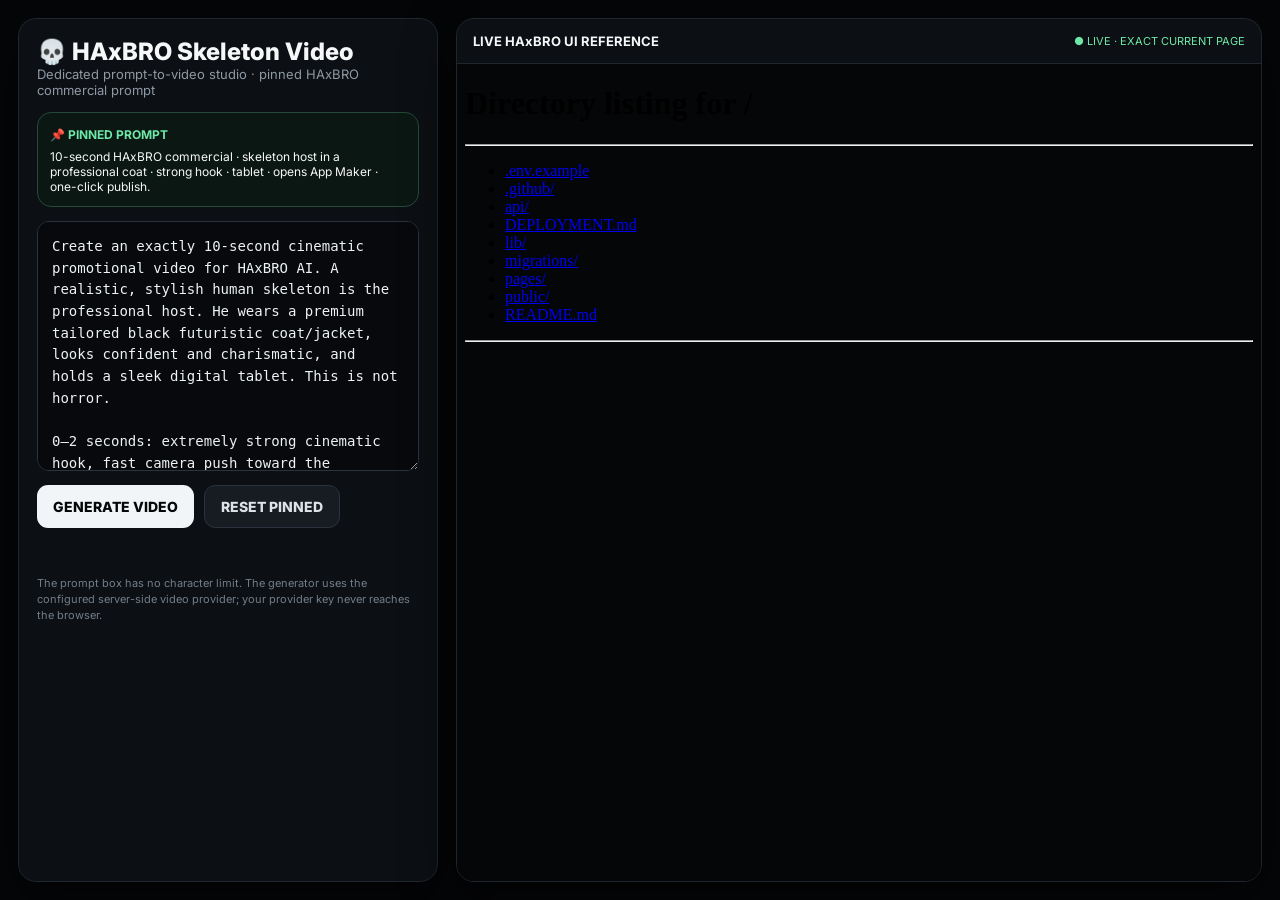
<file: public/skeleton-video/index.html>
<!doctype html><html lang="en"><head><meta charset="utf-8"><meta name="viewport" content="width=device-width,initial-scale=1"><title>HAxBRO Skeleton Video Generator</title><link rel="stylesheet" href="../style.css"><style>body{margin:0;background:#050608;color:#f5f7f8;font-family:Inter,system-ui,sans-serif}.sv-wrap{min-height:100vh;display:grid;grid-template-columns:420px 1fr;gap:18px;padding:18px;box-sizing:border-box}.sv-card{background:#0c0f13;border:1px solid #20262d;border-radius:18px;box-shadow:0 18px 50px #0008}.sv-left{padding:18px;display:flex;flex-direction:column;gap:14px}.sv-title{font-size:24px;font-weight:800}.sv-sub{color:#8e99a5;font-size:13px}.sv-pin{border:1px solid #254a3a;background:#0b1712;border-radius:14px;padding:12px}.sv-pin b{color:#6ee7a8;font-size:12px}.sv-prompt{width:100%;min-height:250px;resize:vertical;box-sizing:border-box;background:#07090c;color:#eef2f5;border:1px solid #2b333c;border-radius:12px;padding:14px;outline:none;font:14px/1.55 ui-monospace,SFMono-Regular,Menlo,monospace}.sv-row{display:flex;gap:10px;flex-wrap:wrap}.sv-btn{border:0;border-radius:11px;padding:12px 16px;font-weight:800;cursor:pointer;background:#f2f5f7;color:#050608}.sv-btn.secondary{background:#171c22;color:#dbe2e8;border:1px solid #2a333d}.sv-status{font-size:13px;color:#9da8b3;min-height:20px}.sv-right{overflow:hidden;display:flex;flex-direction:column}.sv-head{padding:14px 16px;border-bottom:1px solid #20262d;display:flex;justify-content:space-between;align-items:center}.sv-head b{font-size:13px}.sv-live{color:#6ee7a8;font-size:11px}.sv-frame{flex:1;min-height:600px;background:#000}.sv-frame iframe{width:100%;height:100%;min-height:600px;border:0;background:#050608}.sv-video{display:none;width:100%;height:auto;background:#000}.sv-download{display:none;margin:12px}.sv-note{font-size:11px;color:#737e89;line-height:1.45}@media(max-width:900px){.sv-wrap{grid-template-columns:1fr}.sv-frame,.sv-frame iframe{min-height:500px}}</style></head><body><main class="sv-wrap"><section class="sv-card sv-left"><div><div class="sv-title">💀 HAxBRO Skeleton Video</div><div class="sv-sub">Dedicated prompt-to-video studio · pinned HAxBRO commercial prompt</div></div><div class="sv-pin"><b>📌 PINNED PROMPT</b><div style="font-size:12px;margin-top:7px">10-second HAxBRO commercial · skeleton host in a professional coat · strong hook · tablet · opens App Maker · one-click publish.</div></div><textarea id="prompt" class="sv-prompt"></textarea><div class="sv-row"><button id="generate" class="sv-btn">GENERATE VIDEO</button><button id="reset" class="sv-btn secondary">RESET PINNED</button></div><div id="status" class="sv-status"></div><video id="video" class="sv-video" controls playsinline></video><a id="download" class="sv-btn secondary sv-download" download="haxbro-skeleton.mp4">DOWNLOAD VIDEO</a><div class="sv-note">The prompt box has no character limit. The generator uses the configured server-side video provider; your provider key never reaches the browser.</div></section><section class="sv-card sv-right"><div class="sv-head"><b>LIVE HAxBRO UI REFERENCE</b><span class="sv-live">● LIVE · EXACT CURRENT PAGE</span></div><div class="sv-frame"><iframe src="/" title="Live HAxBRO reference"></iframe></div></section></main><script>const PINNED=`Create an exactly 10-second cinematic promotional video for HAxBRO AI. A realistic, stylish human skeleton is the professional host. He wears a premium tailored black futuristic coat/jacket, looks confident and charismatic, and holds a sleek digital tablet. This is not horror.\n\n0–2 seconds: extremely strong cinematic hook, fast camera push toward the skeleton, dramatic futuristic lighting and digital particles. He raises the tablet toward camera.\n\n2–8 seconds: the skeleton looks directly at camera and says naturally: “See, this is HAxBRO AI. You can literally create an app by just defining it. You can just publish it with one click.” On the tablet, show the real HAxBRO AI interface and branding, matching the live HAxBRO page exactly. The skeleton visibly taps the App Maker section to open it, enters a long app description, shows the generated app preview, and reaches the Publish button.\n\n8–10 seconds: he taps Publish. Show a polished success animation and “Published ✓”, then HAxBRO AI branding.\n\nUse photorealistic 3D rendering, premium commercial cinematography, smooth realistic hand movement, accurate tablet interaction, clean professional male voice, subtle futuristic music and sound effects. Preserve HAxBRO’s exact dark UI, colors, layout, buttons, panels, typography feel and branding. Do not invent a replacement UI. No horror, blood, weapons, extra characters, unrelated logos, random text, distorted interfaces, or unnecessary scenes.`;const p=document.getElementById('prompt'),status=document.getElementById('status'),video=document.getElementById('video'),download=document.getElementById('download');p.value=PINNED;document.getElementById('reset').onclick=()=>p.value=PINNED;document.getElementById('generate').onclick=async()=>{const prompt=p.value.trim();if(!prompt)return;status.textContent='Generating… the video model may take a little while.';video.style.display='none';download.style.display='none';try{const r=await fetch('/api/skeleton-video',{method:'POST',headers:{'Content-Type':'application/json'},body:JSON.stringify({prompt})});const d=await r.json();if(!r.ok)throw new Error(d.error||'Generation failed');video.src=d.videoUrl;video.style.display='block';download.href=d.videoUrl;download.style.display='inline-block';status.textContent='Video ready.'}catch(e){status.textContent=e.message||'Generation failed.'}};</script></body></html>
</file>
<file: public/style.css>
@import url('https://fonts.googleapis.com/css2?family=Inter:wght@400;500;600;700&family=Manrope:wght@600;700;800&display=swap');
.landing-trial{max-width:900px;margin:54px auto 20px;padding:28px;border:1px solid rgba(0,217,255,.22);border-radius:18px;background:rgba(0,0,0,.28);backdrop-filter:blur(12px);box-shadow:0 0 40px rgba(0,217,255,.06)}.landing-trial-head{display:flex;justify-content:space-between;gap:20px;align-items:flex-start}.landing-trial h2{margin:7px 0;font-size:clamp(28px,4vw,42px)}.landing-trial p{margin:0;opacity:.78}.trial-counter{white-space:nowrap;border:1px solid rgba(0,217,255,.35);border-radius:999px;padding:9px 13px;font:700 11px/1 monospace;letter-spacing:1px}.trial-messages{margin:22px 0;max-height:330px;overflow:auto;display:grid;gap:10px}.trial-message{display:flex;gap:12px;padding:12px 14px;border-radius:12px;background:rgba(255,255,255,.045);text-align:left}.trial-message b{font:700 10px/1.4 monospace;letter-spacing:.7px;min-width:72px}.trial-message span{white-space:pre-wrap;line-height:1.55}.trial-user{background:rgba(0,217,255,.07)}.trial-composer{display:flex;gap:10px}.trial-composer textarea{flex:1;resize:vertical;min-height:52px;padding:14px;border-radius:12px;border:1px solid rgba(255,255,255,.14);background:rgba(0,0,0,.35);color:inherit;outline:none}.trial-composer button,.trial-locked button{border:0;border-radius:12px;padding:0 18px;background:#00d9ff;color:#001018;font-weight:800;cursor:pointer}.trial-composer button:disabled{opacity:.45;cursor:not-allowed}.trial-locked{display:grid;gap:10px;margin-top:16px;padding:20px;border:1px solid rgba(255,80,80,.3);border-radius:14px;text-align:left}.trial-locked button{justify-self:start;min-height:42px}.trial-error{border-color:rgba(255,100,100,.3)}
@media(max-width:650px){.landing-trial{margin:35px 16px 15px;padding:20px}.landing-trial-head{display:block}.trial-counter{display:inline-block;margin-top:14px}.trial-composer{display:grid}.trial-composer button{min-height:48px}}
.hax-code-block{margin:14px 0;border:1px solid #c9e4f5;border-radius:14px;overflow:hidden;background:#eef8ff;box-shadow:0 8px 24px #1e78b414}.hax-code-head{display:flex;align-items:center;gap:8px;padding:8px 10px;background:#e4f3ff;border-bottom:1px solid #c9e4f5;font:700 11px system-ui;color:#245a78;letter-spacing:.08em}.hax-code-head span{margin-right:auto}.code-action{border:1px solid #b8d9ed;background:#fff;color:#245a78;border-radius:8px;padding:6px 10px;font:700 10px system-ui;cursor:pointer}.hax-code-block pre{margin:0;padding:15px;overflow:auto;white-space:pre;font:13px/1.6 ui-monospace,SFMono-Regular,Menlo,Consolas,monospace;color:#17384d;background:#f5fbff}.code-preview-panel{position:fixed;z-index:10000;inset:0;pointer-events:none;background:rgba(4,10,18,.18)}.code-preview-card{position:absolute;right:24px;top:7%;width:min(58vw,860px);height:82vh;min-width:420px;background:#fff;border:1px solid #bcd6e8;border-radius:18px;box-shadow:0 24px 70px #00000047;overflow:hidden;pointer-events:auto;display:flex;flex-direction:column}.code-preview-head{height:50px;flex:0 0 50px;display:flex;align-items:center;padding:0 52px 0 18px;gap:12px;border-bottom:1px solid #dbe8ef;background:#f7fbff;font:700 12px system-ui;color:#21465d}.code-preview-head span{font-size:10px;opacity:.65}.code-preview-close{position:absolute;right:10px;top:9px;z-index:2;border:1px solid #c7dce9;background:#edf7fc;border-radius:50%;width:32px;height:32px;font-size:22px;line-height:28px;cursor:pointer;color:#21465d}.code-preview-card iframe{display:block;flex:1;width:100%;height:auto;min-height:0;border:0;background:#f7fbff;opacity:1;visibility:visible}@media(max-width:900px){.code-preview-card{right:12px;width:calc(100vw - 24px);min-width:0;height:84vh}}@media(max-width:700px){.code-preview-panel{background:#000}.code-preview-card{inset:0;width:100%;height:100%;min-width:0;border-radius:0;right:auto;top:auto}.code-preview-close{right:12px;top:9px}.code-preview-head{height:52px;flex-basis:52px}.code-preview-card iframe{height:auto}}
.haxbro-landing{position:fixed;inset:0;z-index:10000;overflow:auto;background:#05070b;color:#f5f7ff;font-family:Inter,system-ui,sans-serif}.haxbro-landing[hidden]{display:none}.haxbro-landing.leaving{opacity:0;transform:scale(1.015);pointer-events:none;transition:opacity .22s ease,transform .22s ease}.landing-grid{position:absolute;inset:0;opacity:.42;background-image:linear-gradient(#ffffff08 1px,transparent 1px),linear-gradient(90deg,#ffffff08 1px,transparent 1px);background-size:54px 54px;mask-image:linear-gradient(to bottom,#000,transparent 92%)}.haxbro-landing:before{content:'';position:absolute;width:760px;height:760px;left:50%;top:-390px;transform:translateX(-50%);border-radius:50%;background:radial-gradient(circle,#00e67620 0,transparent 66%);filter:blur(8px)}.landing-nav{position:relative;z-index:2;height:76px;display:flex;align-items:center;justify-content:space-between;padding:0 clamp(20px,5vw,72px);border-bottom:1px solid #ffffff10;background:#05070bcc;backdrop-filter:blur(18px)}.landing-brand{display:flex;align-items:center;gap:11px}.landing-mark{display:grid;place-items:center;width:38px;height:38px;border-radius:11px;background:linear-gradient(135deg,#0b6cff,#00a86b);font:900 12px Manrope;box-shadow:0 8px 28px #00a86b25}.landing-brand b{font:800 20px Manrope;letter-spacing:-.04em}.landing-brand b span{color:#35e989}.landing-brand small{display:block;color:#6f8191;font:700 7px ui-monospace,monospace;letter-spacing:.16em;margin-top:2px}.landing-status{font:700 8px ui-monospace,monospace;letter-spacing:.13em;color:#7c8d9c}.landing-status i{display:inline-block;width:6px;height:6px;border-radius:50%;background:#00e676;box-shadow:0 0 12px #00e676;margin-right:7px}.landing-hero{position:relative;z-index:2;max-width:900px;margin:0 auto;padding:clamp(72px,11vh,125px) 24px 58px;text-align:center}.landing-eyebrow{font:800 9px ui-monospace,monospace;letter-spacing:.2em;color:#00d978}.landing-hero h1{margin:18px 0 18px;font:800 clamp(46px,8vw,88px)/.96 Manrope;letter-spacing:-.06em}.landing-hero h1 span{background:linear-gradient(100deg,#fff,#61f2a0 65%,#21d4fd);-webkit-background-clip:text;background-clip:text;color:transparent}.landing-lead{max-width:690px;margin:0 auto;color:#9aa9b8;font-size:15px;line-height:1.7}.landing-actions{display:flex;justify-content:center;align-items:center;gap:10px;flex-wrap:wrap;margin:32px auto 23px}.landing-cta,.landing-download{margin:0;display:flex;align-items:center;gap:18px;padding:14px 17px 14px 20px;border-radius:12px;color:#fff;font:800 10px ui-monospace,monospace;letter-spacing:.1em;transition:.2s;cursor:pointer}.landing-cta{border:1px solid #00e67666;background:linear-gradient(135deg,#0b2418,#0b1620);box-shadow:0 0 35px #00e67613,0 18px 50px #0008}.landing-download{border:1px solid #4aa8ff;background:linear-gradient(135deg,#0b6cff,#159bd8);box-shadow:0 0 28px #0b6cff55,0 14px 40px #0008}.landing-cta b,.landing-download b{display:grid;place-items:center;width:27px;height:27px;border-radius:8px;font-size:15px}.landing-cta b{background:#00e676;color:#031008}.landing-download b{background:#fff;color:#0b6cff}.landing-cta:hover,.landing-download:hover{transform:translateY(-2px)}.landing-cta:hover{transform:translateY(-2px);border-color:#00e676;box-shadow:0 0 45px #00e67625,0 22px 60px #000b}.landing-proof{display:flex;justify-content:center;align-items:center;gap:10px;color:#71808d;font-size:10px}.landing-proof span{font:800 8px ui-monospace,monospace;letter-spacing:.16em}.landing-proof strong{color:#dce6ec;font:800 12px Manrope}.landing-proof em{font-style:normal;color:#00e676}.landing-sections{position:relative;z-index:2;max-width:1120px;margin:0 auto;padding:8px 24px 54px;display:grid;grid-template-columns:1.05fr 1.15fr 1.05fr;gap:12px}.landing-sections article{min-height:210px;padding:23px;border:1px solid #ffffff12;border-radius:16px;background:linear-gradient(145deg,#0b1018cc,#070a0fcc);box-shadow:inset 0 1px #ffffff08}.feature-no{font:800 8px ui-monospace,monospace;color:#00d978;letter-spacing:.15em}.landing-sections h3{margin:14px 0 9px;font:800 20px Manrope}.landing-sections p{margin:0;color:#8998a7;font-size:12px;line-height:1.65}.capabilities{display:flex;flex-wrap:wrap;gap:6px}.capabilities span{padding:7px 8px;border:1px solid #ffffff12;border-radius:7px;background:#ffffff05;color:#b7c4ce;font:700 7px ui-monospace,monospace;letter-spacing:.08em}.landing-footer{position:relative;z-index:2;display:flex;justify-content:space-between;gap:15px;padding:18px clamp(20px,5vw,72px);border-top:1px solid #ffffff0d;color:#536371;font:700 7px ui-monospace,monospace;letter-spacing:.1em}.landing-footer span:nth-child(2){color:#718494}@media(max-width:800px){.landing-status{display:none}.landing-hero{padding-top:72px}.landing-hero h1{font-size:clamp(42px,13vw,64px)}.landing-lead{font-size:13px}.landing-sections{grid-template-columns:1fr;padding-bottom:30px}.landing-sections article{min-height:auto}.landing-footer{flex-direction:column;text-align:center}}
:root{--bg:#0b1020;--surface:#151d35;--surface2:#080c18;--border:#2a3658;--text:#f5f7ff;--muted:#9ba8c7;--accent:#7c5cff;--accent-hover:#967dff;--accent2:#21d4fd;--danger:#ff5573;--shadow:0 18px 60px #000b}*{box-sizing:border-box}html,body{margin:0;width:100%;height:100%;background:var(--bg);color:var(--text);font-family:Inter,system-ui,sans-serif}body{font-size:14px}button,a,input,textarea{font:inherit}button{cursor:pointer}.ambient{position:fixed;inset:0;pointer-events:none;background:radial-gradient(circle at 50% -20%,#ffffff06,transparent 38%)}
.topbar{height:64px;display:flex;align-items:center;padding:0 22px;border-bottom:1px solid #16314b;background:linear-gradient(180deg,#07101c 0%,#05080f 100%);box-shadow:0 1px 0 #0b6cff18,0 8px 30px #0006;position:relative;z-index:30}.brand{display:flex;align-items:center;gap:10px;min-width:245px;order:3;justify-content:flex-end}.brand strong{color:#fff!important}.brand strong span{color:#fff!important}.brand small{color:#d9efff}.brandmark{background:linear-gradient(135deg,#0b6cff,#00b978)!important}.top-center{order:2}.top-username{display:inline-flex;align-items:center;gap:4px;padding:6px 9px;border:1px solid #ffffff14;border-radius:999px;background:#10182a;color:#8292ad;font:700 8px ui-monospace,monospace;letter-spacing:.08em;max-width:180px;white-space:nowrap;overflow:hidden;text-overflow:ellipsis}.top-username b{color:#e8efff;font-weight:800;overflow:hidden;text-overflow:ellipsis}.top-actions{order:1;min-width:245px;justify-content:flex-start}.brandmark{width:34px;height:34px;display:grid;place-items:center;border-radius:10px;background:linear-gradient(135deg,#7c5cff,#21d4fd);color:white;font-weight:800;font-size:11px;box-shadow:0 8px 25px #7c5cff44}.brand strong{font:800 19px Manrope;letter-spacing:-.5px}.brand strong span{color:#21d4fd}.brand small{display:block;color:#8d8d8d;font-size:8px;letter-spacing:.14em;margin-top:1px}.top-center{flex:1;display:flex;align-items:center;justify-content:center;gap:10px}.eyebrow{color:#999;font-size:10px;letter-spacing:.12em}.tagline{color:#d0d0d0;font-size:12px}.top-actions{display:flex;gap:7px;align-items:center;min-width:245px;justify-content:flex-end}.top-toggle,.ghost,.history-head button{border:1px solid var(--border);background:transparent;color:#ccc;border-radius:8px;padding:8px 11px}.top-toggle:hover,.ghost:hover,.history-head button:hover{background:#ffffff08;color:white}.top-toggle.active{border-color:#21d4fd;color:#21d4fd;box-shadow:0 0 14px #21d4fd18}.status{display:flex;align-items:center;color:#8e8e8e;font-size:10px;margin-left:5px}.status i{width:6px;height:6px;border-radius:50%;background:#10a37f;margin-right:6px}.install-app-btn{border-color:#55aaff!important;background:linear-gradient(135deg,#0b6cff,#159bd8)!important;color:#fff!important;font-weight:800;box-shadow:0 0 18px #0b6cff88,0 0 36px #159bd844;z-index:2}#installAppBtn{position:absolute;right:255px;top:50%;transform:translateY(-50%);padding:6px 9px!important;font-size:10px!important;min-height:30px!important;line-height:1!important}#installAppBtn:hover{transform:translateY(-50%) scale(1.03)}#sidebarInstallAppBtn{position:static!important;transform:none!important;width:100%!important;max-width:210px!important;min-height:32px!important;padding:6px 9px!important;font-size:10px!important;line-height:1.1!important;margin:8px 0 0!important;box-sizing:border-box!important}#sidebarInstallAppBtn small{display:block;font-size:7px;opacity:.65;margin-top:3px;letter-spacing:.08em}#sidebarInstallAppBtn:hover{transform:translateY(-1px)!important}.mobile-menu{display:none}
.app-shell{height:calc(100vh - 64px);display:grid;grid-template-columns:260px minmax(0,1fr);max-width:1500px;margin:0 auto;width:100%}.sidebar{padding:11px 9px;background:#080c18;border-right:1px solid #ffffff0a;overflow:auto}.side-title{display:flex;justify-content:space-between;align-items:center;padding:5px 7px 10px;color:#777;font-size:9px;letter-spacing:.15em}.side-title b{color:#ddd;font-size:11px;letter-spacing:0}.sidebar section{margin-bottom:10px}.section-label{font-size:9px;color:#888;letter-spacing:.14em;font-weight:700;padding:0 7px}.mode-card{padding:10px;background:#202020;border:1px solid #ffffff0a;border-radius:10px}.mode-row{display:flex;justify-content:space-between;align-items:center;margin:7px 0 9px}.mode-name{font:700 14px Manrope}.mode-desc{font-size:9px;color:#888;margin-top:2px}.mode-indicator{width:6px;height:6px;border-radius:50%;background:#21d4fd;box-shadow:0 0 10px #21d4fd88}.mode-buttons{display:grid;grid-template-columns:repeat(3,1fr);gap:3px}.mode-btn{border:1px solid transparent;background:#181818;color:#999;border-radius:6px;padding:6px 2px;font-size:8px;font-weight:700}.mode-btn.active{background:#7c5cff18;color:#a99aff;border-color:#7c5cff66;box-shadow:inset 0 0 18px #7c5cff0d}.mode-btn.beast.active{color:#f2b35c;border-color:#b36b2855;background:#b36b2812}.mode-btn.hack.active{color:#f07d87;border-color:#b8324055;background:#b8324012}.maker-link{display:flex;align-items:center;gap:7px;width:100%;padding:7px 8px;margin-top:2px;border:1px solid transparent;border-radius:7px;background:transparent;color:#c5c5c5;text-align:left;text-decoration:none;font-size:12px}.maker-link:hover{background:#ffffff07;color:#fff}.maker-link small{margin-left:auto;color:#777;font-size:7px}.ecosystem-link{color:#6dd6ba}.kai-link{color:#a7b7ff}.history-head{display:flex;justify-content:space-between;align-items:center;margin-bottom:4px}.history-head button{padding:2px 7px}.history-list{max-height:210px;overflow:auto}.history-item{width:100%;display:block;text-align:left;padding:7px;border:1px solid transparent;border-radius:6px;background:transparent;color:#929292;white-space:nowrap;overflow:hidden;text-overflow:ellipsis;font-size:11px}.history-item:hover,.history-item.selected{background:#ffffff07;color:#eee}.credit{text-align:center;border-top:1px solid #ffffff08;padding:10px 0;color:#666;font-size:8px}
.chat-panel{position:relative;height:calc(100vh - 64px);overflow:hidden;background:radial-gradient(circle at 50% -10%,#26345f 0,#111932 24%,#0b1020 62%)}.chat-head{height:52px;display:flex;align-items:center;justify-content:space-between;padding:0 24px;border-bottom:1px solid #1e2a49;background:#0d1427}.chat-head>div{display:flex;align-items:center;gap:7px;font-size:11px}.workspace-dot{width:6px;height:6px;border-radius:50%;background:#21d4fd;box-shadow:0 0 10px #21d4fd88}.terminal{font-family:ui-monospace,monospace;color:#69cfff}.messages{height:calc(100% - 52px);overflow:auto;padding:30px 24px 145px}.hero-welcome{max-width:720px;margin:13vh auto 0;text-align:center}.hero-orb{width:52px;height:52px;margin:0 auto 18px;display:grid;place-items:center;border-radius:16px;background:#10a37f;color:#fff;font:800 15px Manrope}.hero-kicker{font-size:9px;color:#8a8a8a;letter-spacing:.17em}.hero-welcome h1{font:800 clamp(34px,5vw,58px)/1.03 Manrope;letter-spacing:-.045em;margin:12px 0;color:#f4f4f4}.hero-welcome h1 span{color:#6fd7bd}.hero-welcome p{color:#999;font-size:13px}.hero-chips{display:flex;justify-content:center;gap:6px;margin-top:22px}.hero-chips span{padding:6px 9px;border:1px solid #ffffff12;border-radius:999px;color:#888;font-size:8px;letter-spacing:.1em}.message{display:flex;gap:10px;max-width:850px;width:100%;margin:0 auto 22px;min-width:0}.avatar{width:30px;height:30px;border-radius:8px;background:#10a37f;display:grid;place-items:center;font-size:9px;font-weight:800;flex:none}.message>div:last-child{min-width:0;flex:1;max-width:calc(100% - 40px)}.user-msg{flex-direction:row-reverse}.bubble{white-space:pre-wrap;line-height:1.65;color:#e7e7e7;padding:12px 15px;border-radius:13px;background:#2f2f2f;min-width:0;width:100%;max-width:100%;overflow-wrap:anywhere;overflow:hidden}.hax-code-block{display:block;width:100%;max-width:100%;min-width:0;overflow:hidden}.hax-code-block pre{display:block;width:100%;max-width:100%;min-width:0;overflow:auto;overflow-wrap:normal;word-break:normal}.user-msg .bubble{background:#2f2f2f}.meta{font-size:8px;color:#777;margin-top:4px}.user-msg .meta{text-align:right}
.composer{position:absolute;left:50%;transform:translateX(-50%);bottom:27px;width:min(820px,calc(100% - 48px));z-index:10;display:flex;align-items:flex-end;gap:7px;padding:7px;border:1px solid #354366;border-radius:18px;background:linear-gradient(135deg,#151d35,#11182d);box-shadow:0 20px 70px #000b,0 0 0 1px #7c5cff10}.composer .float-tool,.composer .send{flex:0 0 auto}.image-attachment-preview{position:absolute;left:9px;bottom:58px;display:flex;align-items:center;gap:8px;padding:6px;border:1px solid #354366;border-radius:10px;background:#0b1223;box-shadow:0 12px 35px #0009}.image-attachment-preview[hidden]{display:none}.image-attachment-preview img{display:block;width:64px;height:64px;object-fit:cover;border-radius:7px}.image-attachment-preview button{width:24px;height:24px;border:1px solid #555;border-radius:50%;background:#171717;color:#fff;cursor:pointer}.composer .input-wrap{order:4;display:flex;align-items:flex-end;gap:8px;flex:1;min-width:0;padding:9px 11px;position:relative}.input-wrap textarea{width:100%;max-height:180px;resize:none;border:0;outline:0;background:transparent;color:#eee;line-height:1.45;padding-right:38px}.input-wrap textarea::placeholder{color:#929292}.input-wrap #promptClearBtn{position:absolute;right:8px;top:50%;transform:translateY(-50%);width:28px;height:28px;border:1px solid #354366;border-radius:50%;background:#10182d;color:#9aa8c7;font-size:19px;line-height:25px;padding:0;display:grid;place-items:center;cursor:pointer}.input-wrap #promptClearBtn:hover{color:#fff;border-color:#7c5cff;background:#7c3aed18}.float-tool,.send{height:40px;min-width:40px;border-radius:999px}.float-tool{border:1px solid transparent;background:transparent;color:#aaa}.float-tool:hover{background:#ffffff0a;color:#fff}.float-tool.mic{position:relative;width:40px;min-width:40px;padding:0;display:grid;place-items:center;overflow:hidden}.voice-mic-icon{position:relative;display:block;width:11px;height:18px;border:2px solid currentColor;border-radius:7px}.voice-mic-icon:after{content:'';position:absolute;left:50%;bottom:-7px;width:13px;height:7px;transform:translateX(-50%);border:2px solid currentColor;border-top:0;border-radius:0 0 9px 9px}.voice-mic-icon:before{content:'';position:absolute;left:50%;bottom:-11px;width:2px;height:5px;transform:translateX(-50%);background:currentColor;border-radius:2px}.voice-stop-icon{display:none;width:11px;height:11px;border-radius:2px;background:currentColor}.voice-dots{position:absolute;inset:0;display:none;align-items:center;justify-content:center;gap:2px}.voice-dots i{display:block;width:3px;height:3px;border-radius:50%;background:currentColor;transform:scaleY(.55);opacity:.72;transition:transform .08s linear,opacity .08s linear}.float-tool.mic.listening{background:#eef6ff;color:#176da8;border-color:#bfd9ec;box-shadow:0 0 0 4px #2aa8e912}.float-tool.mic.listening .voice-mic-icon{display:none}.float-tool.mic.listening .voice-stop-icon{display:block}.float-tool.mic.listening .voice-dots{display:flex}.send{border:0;background:linear-gradient(135deg,#7c5cff,#21aef4);color:#fff;padding:0 14px;font-weight:800;box-shadow:0 8px 24px #7c5cff33}.send.stop-mode{padding:0;display:grid;place-items:center}.send.stop-mode:after{content:'';width:11px;height:11px;border-radius:2px;background:currentColor}.light-ui .float-tool.mic.listening{background:#eef8ff;color:#0b76b4;border-color:#b9dced}.light-ui .send.stop-mode{background:#315cff;color:#fff}@media(max-width:700px){.float-tool.mic{width:38px;min-width:38px;height:38px}}.send:hover{background:linear-gradient(135deg,#967dff,#3bdcff);transform:translateY(-1px)}.send b{display:none}.hint{position:absolute;bottom:6px;left:0;right:0;text-align:center;color:#6f6f6f;font-size:8px}.study-badge{padding:3px 6px;border-radius:5px;background:#5a4615;color:#f6d36b;font-size:8px}.study-ui .messages{background:radial-gradient(circle at 50% 0,#8d6c1008,transparent 35%)}
.username-gate,.kai-panel{position:fixed;inset:0;z-index:2000;display:grid;place-items:center;padding:20px;background:#000b;backdrop-filter:blur(14px)}.username-gate[hidden],.kai-panel[hidden]{display:none}.username-card,.kai-card{width:min(520px,100%);padding:32px;border:1px solid #444;border-radius:18px;background:#212121;box-shadow:0 30px 90px #000b}.username-card{text-align:center;position:relative;overflow:hidden}.username-card:before{content:'';position:absolute;inset:0;background:radial-gradient(circle at 50% 0,#0b6cff18,transparent 48%),linear-gradient(145deg,#ffffff,#f2f8ff);pointer-events:none}.username-card>*{position:relative}.username-brand{display:flex;align-items:center;justify-content:flex-end;gap:8px;color:#fff;font:800 15px Manrope;letter-spacing:-.02em;margin:-4px 0 8px;text-shadow:0 1px 3px #06152d55}.username-brand-mark{display:grid;place-items:center;width:30px;height:30px;border-radius:9px;background:linear-gradient(135deg,#0b6cff,#00a86b);font-size:9px}.username-card h2{font:800 30px Manrope;margin:12px 0 7px;color:#123152}.username-card p,.username-card small{color:#5f7188}.login-sponsored{margin:12px 0 2px;color:#0b6cff;font-size:9px;letter-spacing:.08em;text-transform:uppercase;font-weight:800}.profile-preview{display:flex;flex-direction:column;align-items:center;gap:4px;margin:18px auto 8px}.profile-avatar{width:72px;height:72px;border-radius:50%;display:grid;place-items:center;color:#fff;font:900 27px Manrope;background:linear-gradient(135deg,#315cff,#159bd8);box-shadow:0 12px 30px #315cff35;text-transform:uppercase}.profile-preview b{font:800 15px Manrope;color:#17304b}.profile-preview span{font:600 11px ui-monospace,SFMono-Regular,Menlo,monospace;color:#71839b}.username-card form{display:flex;gap:8px;margin:20px 0 10px;flex-direction:column;text-align:left}.username-card form label{font-size:9px;letter-spacing:.13em;font-weight:800;color:#35617f}.username-card input{width:100%;min-width:0;padding:14px 15px;border:2px solid #c9dced;border-radius:10px;background:#fff;color:#102b46;outline:0;font-size:14px}.username-card input:focus{border-color:#0b6cff;box-shadow:0 0 0 4px #0b6cff18}.username-card button{width:100%;margin:0}.username-card button,.knowledge-search{display:flex;gap:8px;margin:14px 0}.knowledge-search input{flex:1;min-width:0;background:rgba(10,16,28,.72);border:1px solid #2d3a57;color:inherit;border-radius:10px;padding:11px 12px;outline:none}.knowledge-card{max-width:820px}.knowledge-result{padding:12px 0;border-bottom:1px solid rgba(120,150,190,.14)}.knowledge-result b{display:block;margin-bottom:5px}.knowledge-result small{display:block;opacity:.62;overflow:hidden;text-overflow:ellipsis;white-space:nowrap}.knowledge-result p{margin:7px 0 0;line-height:1.5}.kai-refresh{padding:12px 15px;border:0;border-radius:9px;background:#10a37f;color:white;font-weight:700}.kai-head{display:flex;justify-content:space-between}.kai-head b{font:700 17px Manrope}.kai-head small{display:block;color:#888;margin-top:3px}.kai-head button{border:0;background:none;color:#aaa;font-size:25px}.kai-summary{margin:20px 0 8px;color:#999;font-size:11px}.kai-provider{display:flex;justify-content:space-between;padding:12px 0;border-bottom:1px solid #ffffff0d}.kai-provider b{font-size:13px}.kai-provider small{display:block;color:#777;margin-top:3px}.kai-provider strong{font-size:9px}.online{color:#10a37f}.offline{color:#f07178}.kai-activity{max-height:110px;overflow:auto;margin-top:12px}.kai-log-entry{display:flex;justify-content:space-between;padding:6px 0;color:#777;font-size:9px}.kai-log-entry b{color:#aaa}.kai-refresh{width:100%;margin-top:16px}.code-lab{width:min(900px,100%);max-height:90vh;padding:24px;border:1px solid #33436a;border-radius:18px;background:linear-gradient(145deg,#0e1730,#080d1c);box-shadow:0 30px 100px #000c;overflow:auto}.lab-toolbar{display:flex;gap:8px;align-items:center;margin:18px 0 10px}.lab-toolbar select{padding:10px 12px;border:1px solid #354366;border-radius:9px;background:#10182d;color:#e9edff}.lab-toolbar .kai-refresh{width:auto;margin:0}.lab-editor{display:block;width:100%;min-height:340px;resize:vertical;padding:16px;border:1px solid #354366;border-radius:12px;background:#050914;color:#dce5ff;font:13px/1.55 ui-monospace,SFMono-Regular,Menlo,monospace;outline:none}.lab-editor:focus{border-color:#7c5cff;box-shadow:0 0 0 3px #7c5cff18}.lab-task-wrap{position:relative}.lab-output-label{margin-top:15px;color:#7281a5;font-size:9px;letter-spacing:.15em;font-weight:700}.lab-output{min-height:90px;margin:7px 0 0;padding:13px;border:1px solid #263354;border-radius:10px;background:#050914;color:#b9c9ef;white-space:pre-wrap;overflow:auto;font:12px/1.5 ui-monospace,SFMono-Regular,Menlo,monospace}
.mobile-drawer{display:none}@media(max-width:900px){.app-shell{grid-template-columns:235px 1fr}.sidebar{padding:10px 8px}.brand{min-width:auto}.top-center{display:none}.top-actions{min-width:auto}}@media(max-width:700px){.composer{bottom:62px}.topbar{height:54px;padding:0 10px;justify-content:center}.brand{justify-content:center}.brandmark{display:none}.brand strong{font-size:16px}.brand small{font-size:6px}.top-actions{display:none}.app-shell{height:calc(100dvh - 54px);display:block}.sidebar{display:none}.chat-panel{height:calc(100dvh - 54px)}.chat-head{height:46px;padding:0 12px 0 52px}.chat-head>div{font-size:10px}.messages{height:calc(100% - 46px);padding:18px 10px 120px}.hero-welcome{max-width:100%;margin:7vh auto 0;padding:0 10px}.hero-orb{width:44px;height:44px;margin-bottom:14px;border-radius:13px}.hero-kicker{font-size:8px}.hero-welcome h1{font-size:clamp(27px,8vw,34px);line-height:1.08;letter-spacing:-.035em;margin:10px 0}.hero-welcome p{font-size:11px;line-height:1.45;margin:0 auto;max-width:330px}.hero-chips{flex-wrap:wrap;gap:5px;margin-top:16px}.hero-chips span{padding:5px 8px;font-size:7px}.composer{left:8px;right:8px;transform:none;width:auto;bottom:10px;padding:6px;border-radius:14px}.input-wrap{padding:8px 6px}.float-tool,.send{width:38px;min-width:38px;height:38px;padding:0}.send span{display:none}.send b{display:block}.hint{display:none}.mobile-menu{display:grid;place-items:center;position:fixed;top:8px;left:8px;z-index:1001;width:36px;height:36px;border:1px solid #555;border-radius:9px;background:#2f2f2f;color:#eee;font-size:17px}.mobile-drawer{display:block;position:fixed;inset:0 auto 0 0;z-index:1000;width:min(310px,88vw);padding:0 14px 20px;overflow:auto;background:#171717;border-right:1px solid #444;transform:translateX(-105%);transition:transform .2s ease;box-shadow:20px 0 60px #0009}.mobile-drawer.open{transform:translateX(0)}.mobile-drawer-head{height:54px;display:flex;align-items:center;justify-content:space-between;border-bottom:1px solid #ffffff0d;margin-bottom:12px}.mobile-drawer-head b{font:800 17px Manrope}.mobile-drawer-head button{border:0;background:none;color:#ccc;font-size:25px}.mobile-drawer-content .mode-card,.mobile-drawer-content .ai-tools,.mobile-drawer-content .history,.mobile-drawer-content .mobile-settings{display:block}.mobile-drawer-content .maker-link{display:flex}.mobile-drawer-content .mode-buttons{display:grid}.mobile-drawer-content .history-list{max-height:240px}.mobile-drawer-content .credit{display:block}}
.app-maker-grid{display:grid;grid-template-columns:minmax(280px,.9fr) minmax(320px,1.1fr);gap:18px}.app-maker-card{width:min(1180px,94vw)}.app-maker-card .lab-editor{min-height:220px;width:100%;box-sizing:border-box}.app-preview{width:100%;height:420px;border:1px solid #294965;border-radius:14px;background:#fff}.app-maker-card .kai-refresh{margin-top:12px}.published-url-box{margin-top:14px;padding:14px;border:1px solid #354366;border-radius:12px;background:rgba(5,7,10,.72)}.published-url-label{font-size:11px;letter-spacing:.12em;font-weight:800;margin-bottom:8px;opacity:.75}.published-url-row{display:flex;gap:10px;align-items:stretch}.published-url-input{flex:1;min-width:0;padding:14px 16px;border:1px solid #4a5878;border-radius:10px;background:#05070a;color:#eee;font:600 16px/1.4 ui-monospace,SFMono-Regular,Menlo,monospace}.copy-url-btn{white-space:nowrap;min-width:112px}@media(max-width:600px){.published-url-row{flex-direction:column}.published-url-input{font-size:15px}.copy-url-btn{width:100%}}@media(max-width:800px){.app-maker-grid{grid-template-columns:1fr}.app-preview{height:360px}.username-gate{padding:12px;align-items:center}.username-card{width:min(390px,calc(100vw - 24px));padding:24px 18px;border-radius:20px}.username-card h2{font-size:25px}.username-card p{font-size:12px;line-height:1.5}.username-card form{display:block;margin:16px 0 9px}.username-card input,.username-card button{width:100%;box-sizing:border-box;height:46px}.username-card button{margin-top:8px}.username-card small{display:block;font-size:10px;line-height:1.45}.username-card .hero-orb{width:46px;height:46px;margin-bottom:12px}}.light-ui{--bg:#f3f7fc;--surface:#ffffff;--surface2:#eef4fb;--border:#cdd9e8;--text:#132238;--muted:#61728a;background:linear-gradient(180deg,#f7faff 0%,#edf4fb 100%);color:#132238}.light-ui .ambient{background:radial-gradient(circle at 50% -20%,#21d4fd18,transparent 38%)}.light-ui .topbar{background:linear-gradient(90deg,#ffffff,#eef6ff);border-color:#d5e1ee;box-shadow:0 4px 20px #244b7a12}.light-ui .brand strong{color:#132238}.light-ui .brand small{color:#70819a}.light-ui .top-center .eyebrow{color:#55708f}.light-ui .top-center .tagline{color:#344b68}.light-ui .top-toggle,.light-ui .ghost,.light-ui .history-head button{background:#fff;color:#29415e;border-color:#cbd8e7}
.composer{z-index:100;bottom:78px}.customer-profile{position:static;z-index:auto;display:flex;align-items:center;gap:9px;margin:10px 2px 0;padding:8px 9px;border:1px solid #ffffff12;border-radius:12px;background:#10182a;box-shadow:none}.customer-profile[hidden]{display:none}.customer-profile-avatar{width:34px;height:34px;border-radius:50%;display:grid;place-items:center;color:#fff;font:900 14px Manrope;text-transform:uppercase;box-shadow:0 6px 18px #0006;flex:none}.customer-profile-copy{display:flex;flex-direction:column;min-width:0}.customer-profile-copy b{font:800 11px Manrope;color:#f4f7ff;white-space:nowrap;max-width:175px;overflow:hidden;text-overflow:ellipsis}.customer-profile-copy span{font:600 7px ui-monospace,SFMono-Regular,Menlo,monospace;color:#7f8da7;letter-spacing:.08em;text-transform:uppercase;margin-top:2px}.light-ui .customer-profile{background:#fff;border-color:#d4dfeb;box-shadow:0 6px 18px #315b8612}.light-ui .customer-profile-copy b{color:#19324d}.light-ui .customer-profile-copy span{color:#71839b}.cyber-ui .chat-panel{background:radial-gradient(circle at 50% -10%,#153b2c 0,#07120d 30%,#030605 72%)}.cyber-ui .chat-head{background:#050907;border-color:#123522}.cyber-ui .sidebar{background:#030605;border-right-color:#0c2417}.cyber-ui .mode-card{background:#07100b;border-color:#17472b}.cyber-ui .workspace-dot,.cyber-ui .mode-indicator{background:#00e676;box-shadow:0 0 12px #00e67688}.cyber-ui .terminal{color:#41f28a}.cyber-ui .hero-welcome h1 span{color:#00e676}.cyber-ui .hero-orb,.cyber-ui .avatar{background:linear-gradient(135deg,#07100b,#00a86b);box-shadow:0 0 28px #00e67622}.cyber-ui .composer{background:linear-gradient(135deg,#07100b,#030605);border-color:#1c5534;box-shadow:0 20px 70px #000d,0 0 0 1px #00e67610}.cyber-ui .send{background:linear-gradient(135deg,#00a86b,#00e676);color:#021006;box-shadow:0 8px 24px #00e67633}.cyber-ui .bubble{background:#07100b;border-color:#17472b}.cyber-ui .customer-profile-avatar{background:linear-gradient(135deg,#00a86b,#00e676)}.cyber-ui.cyber-alert .customer-profile-avatar{background:linear-gradient(135deg,#8b1018,#ef4444)}.cyber-ui.cyber-alert .send{background:linear-gradient(135deg,#b91c2b,#ef4444);color:#fff}.cyber-ui.cyber-alert .hero-welcome h1 span{color:#ff6670}.cyber-ui.cyber-alert .workspace-dot{background:#ef4444;box-shadow:0 0 12px #ef444488}.overdrive-ui{--accent:#ef233c;--accent2:#ff5a67}.admin-tools[hidden]{display:none}.admin-tools{border-top:1px solid #ef233c33;padding-top:8px}.kai-network-grid{display:grid;grid-template-columns:repeat(2,minmax(0,1fr));gap:4px;margin-top:7px}.kai-node{display:grid;grid-template-columns:1fr auto;gap:2px 5px;padding:6px;border:1px solid #4f111a;border-radius:7px;background:#120306;color:#ffccd1;text-align:left}.kai-node b{font-size:9px}.kai-node small{font-size:6px;color:#b4777e}.kai-node span{grid-column:1/-1;color:#ff5264;font:700 6px ui-monospace,monospace}.admin-banner{padding:11px 12px;margin:14px 0;border:1px solid #ef233c66;border-radius:10px;background:#ef233c0d;color:#ff6473;font:800 9px ui-monospace,monospace;letter-spacing:.12em}.admin-kai-grid{display:grid;grid-template-columns:repeat(3,minmax(0,1fr));gap:8px}.admin-kai-grid .kai-node{min-height:70px}.admin-info{margin-top:14px;padding:13px;border:1px solid #4f111a;border-radius:10px;background:#100306;color:#c58a91;font-size:10px;line-height:1.5}.admin-info b{color:#ff6572;font:800 9px ui-monospace,monospace}.admin-info p{margin:6px 0 0}.overdrive-ui .topbar{background:linear-gradient(180deg,#190407 0%,#090203 100%);border-bottom-color:#5b111b;box-shadow:0 1px 0 #ef233c33,0 8px 30px #000}.overdrive-ui .sidebar{background:#080204;border-right-color:#3b0b12}.overdrive-ui .chat-panel{background:radial-gradient(circle at 50% -10%,#4b1018 0,#160509 28%,#050203 70%)}.overdrive-ui .chat-head{background:#100306;border-color:#4b1018}.overdrive-ui .workspace-dot,.overdrive-ui .mode-indicator{background:#ff3348;box-shadow:0 0 14px #ff334888}.overdrive-ui .terminal{color:#ff6473}.overdrive-ui .hero-welcome h1 span{color:#ff3348}.overdrive-ui .hero-orb,.overdrive-ui .avatar{background:linear-gradient(135deg,#25070b,#ef233c);box-shadow:0 0 32px #ef233c2e}.overdrive-ui .composer{background:linear-gradient(135deg,#170508,#080204);border-color:#681522;box-shadow:0 20px 70px #000e,0 0 0 1px #ef233c20}.overdrive-ui .send{background:linear-gradient(135deg,#b80f25,#ff3348);color:#fff;box-shadow:0 8px 28px #ef233c55}.overdrive-ui .bubble{background:#140408;border-color:#4f111a}.overdrive-ui .customer-profile-avatar{background:linear-gradient(135deg,#a30d20,#ff3348)}.overdrive-ui .input-wrap textarea::placeholder{color:#b56b73}.overdrive-ui .mode-card{background:#120306;border-color:#4f111a}.overdrive-ui .mode-btn{background:#170508;color:#b4777e}.overdrive-ui .mode-btn.active{background:#ef233c18;color:#ff7b87;border-color:#ef233c66}.overdrive-ui .maker-link:hover,.overdrive-ui .history-item:hover,.overdrive-ui .history-item.selected{background:#ef233c12;color:#fff}.overdrive-ui .composer:after{content:'OVERDRIVE · ALL HAXBRO CAPABILITIES ONLINE';position:absolute;left:18px;bottom:-18px;color:#ff5968;font:800 7px ui-monospace,monospace;letter-spacing:.12em}.haxbro-hatchable-badge-highlight{outline:2px solid #a855f7!important;outline-offset:3px!important;border-radius:7px!important;box-shadow:0 0 0 1px #a855f799,0 0 14px #a855f7aa,0 0 28px #7c3aed66!important}.haxbro-sponsored-label{position:fixed;z-index:2147483646;pointer-events:none;white-space:nowrap;padding:3px 7px;border:1px solid #a855f7aa;border-radius:999px;background:rgba(28,14,45,.94);color:#d8b4fe;font:800 8px/1 ui-monospace,SFMono-Regular,Menlo,monospace;letter-spacing:.12em;text-transform:uppercase;box-shadow:0 0 10px #a855f799,0 0 20px #7c3aed55;text-shadow:0 0 8px #c084fc}.light-ui .haxbro-sponsored-label{background:rgba(255,255,255,.96);color:#7c3aed;border-color:#a855f7aa}.light-ui .haxbro-hatchable-badge-highlight{box-shadow:0 0 0 1px #a855f766,0 0 14px #a855f799!important}.hero-welcome .hero-kicker{font-weight:700}.haxbro-sponsored-label{font-size:10px;letter-spacing:.12em}.light-ui .top-toggle:hover,.light-ui .ghost:hover,.light-ui .history-head button:hover{background:#e9f3ff;color:#1169b5}.light-ui .app-shell{background:#eef4fb}.light-ui .sidebar{background:#f8fbff;border-color:#d7e2ef;box-shadow:8px 0 28px #315b8610}.light-ui .side-title{color:#71839b}.light-ui .side-title b{color:#1c3551}.light-ui .mode-card{background:#fff;border-color:#d4e0ed;box-shadow:0 8px 24px #315b8610}.light-ui .mode-desc{color:#71839b}.light-ui .mode-btn{background:#f1f6fb;color:#61728a;border-color:#dbe5ef}.light-ui .mode-btn.active{background:#eaf2ff;color:#315cff;border-color:#7c5cff55}.light-ui .maker-link{color:#29415e}.light-ui .maker-link:hover,.light-ui .history-item:hover,.light-ui .history-item.selected{background:#e8f3ff;color:#0f5f9e}.light-ui .chat-panel{background:radial-gradient(circle at 50% -10%,#dceeff 0,#f3f7fc 38%,#eaf1f8 100%)}.light-ui .chat-head{background:#f8fbff;border-color:#d5e1ee}.light-ui .terminal{color:#0878b9}.light-ui .hero-orb{background:linear-gradient(135deg,#315cff,#21aef4);box-shadow:0 10px 30px #315cff2b}.light-ui .hero-kicker{color:#66809c}.light-ui .hero-welcome h1{color:#142943}.light-ui .hero-welcome h1 span{color:#167bc1}.light-ui .hero-welcome p{color:#5f728b}.light-ui .hero-chips span{border-color:#cbdbea;color:#58708c;background:#ffffff80}.light-ui .bubble,.light-ui .user-msg .bubble{background:#fff;color:#203650;border:1px solid #d8e3ef;box-shadow:0 6px 20px #315b8610}.light-ui .avatar{background:linear-gradient(135deg,#315cff,#21aef4)}.light-ui .composer{background:linear-gradient(135deg,#fff,#f1f7fd);border-color:#c9d9e9;box-shadow:0 20px 60px #315b8620,0 0 0 1px #315cff0d}.light-ui .input-wrap textarea{color:#162b45}.light-ui .input-wrap textarea::placeholder{color:#7a8da5}.light-ui .float-tool{color:#536b85}.light-ui .float-tool:hover{background:#e7f2ff;color:#126eac}.light-ui .send{background:linear-gradient(135deg,#315cff,#159bd8);box-shadow:0 8px 24px #315cff30}.light-ui .hint{color:#73869d}.light-ui .username-card,.light-ui .kai-card{background:#fff;border-color:#cfdeeb;box-shadow:0 30px 90px #315b8626}.light-ui .username-card input{background:#f5f9fd;color:#17304b;border-color:#cbd9e7}.light-ui .username-card button,.light-ui .kai-refresh{background:linear-gradient(135deg,#315cff,#159bd8)}.light-ui .kai-provider{border-color:#dbe5ef}.light-ui .kai-summary{color:#60758e}.light-ui .code-lab{background:linear-gradient(145deg,#fafdff,#edf5fc);border-color:#c8d9e8}.light-ui .lab-editor,.light-ui .lab-output{background:#f5f9fd;color:#17304b;border-color:#cbd9e7}.light-ui .lab-toolbar select{background:#fff;color:#29415e;border-color:#cbd9e7}.history-row{display:flex;align-items:center;gap:2px}.history-row .history-item{flex:1;min-width:0}.history-more{width:24px;height:24px;border:1px solid transparent;border-radius:6px;background:transparent;color:#777;font-size:16px;line-height:1}.history-more:hover{background:#ffffff10;color:#fff}.chat-menu-pop{position:fixed;z-index:5000;min-width:140px;padding:5px;border:1px solid #3c4b6d;border-radius:9px;background:#0e1528;box-shadow:0 18px 50px #000b}.chat-menu-pop button{width:100%;padding:9px 10px;border:0;border-radius:6px;background:transparent;color:#ff8a98;text-align:left;font-size:10px;font-weight:800}.chat-menu-pop button:hover{background:#4a171b}.reel-link{color:#d8b4fe}.reel-card{width:min(1180px,94vw)}.reel-grid{display:grid;grid-template-columns:minmax(300px,.8fr) minmax(360px,1.2fr);gap:18px;margin-top:16px}.reel-editor{min-height:180px}.reel-durations{display:grid;grid-template-columns:repeat(3,minmax(0,1fr));gap:7px;margin:8px 7px 0}.reel-durations button{padding:9px 6px;border:1px solid #354366;border-radius:9px;background:#10182d;color:#9aa8c7;font-size:10px;font-weight:800}.reel-durations button:hover,.reel-durations button.active{border-color:#a855f7;color:#d8b4fe;background:#7c3aed18}.reel-actions{display:grid;grid-template-columns:1fr 1fr;gap:8px;margin-top:14px}.reel-actions .ghost{width:100%}.reel-output{min-height:430px;max-height:58vh}.reel-video{display:block;width:min(360px,100%);max-height:58vh;margin:14px auto 0;border:1px solid #0b6cff66;border-radius:14px;background:#05070a;box-shadow:0 18px 50px #0008}.reel-quality{margin:12px auto 0;width:min(360px,100%);padding:12px 14px;border:1px solid #294a68;border-radius:12px;background:linear-gradient(135deg,#09172b,#07140f);font-size:10px}.reel-quality b{font-size:12px}.reel-quality.good{border-color:#00a86b88}.reel-quality.medium{border-color:#0b6cff88}.reel-quality.bad{border-color:#e0a34a88}.reel-quality small{display:block;margin-top:4px;color:#8ea2bb;line-height:1.45}.light-ui .reel-quality{background:#fff;border-color:#cbd9e7}.light-ui .username-card:before{background:radial-gradient(circle at 50% 0,#0b6cff18,transparent 48%),linear-gradient(145deg,#fff,#f2f8ff)}.reel-card .kai-refresh{cursor:pointer}.media-converter-card{width:min(1180px,96vw)}.haxbro-uconvert-wrapper{overflow:hidden}.uconvert-brandbar{display:flex;align-items:center;gap:12px;padding:12px 14px;margin-top:14px;border:1px solid #243d62;border-radius:14px;background:linear-gradient(135deg,#071321,#0b1730)}.uconvert-hb{display:grid;place-items:center;width:38px;height:38px;border-radius:10px;background:linear-gradient(135deg,#315cff,#159bd8);color:#fff;font:900 15px ui-monospace,SFMono-Regular,Menlo,monospace;box-shadow:0 8px 24px #315cff44}.uconvert-brandbar strong{display:block;font-size:13px;letter-spacing:.08em}.uconvert-brandbar strong span{color:#49a9ff}.uconvert-brandbar small{display:block;margin-top:3px;color:#7188aa;font-size:8px;letter-spacing:.14em}.uconvert-brandbar .ghost{margin-left:auto;white-space:nowrap}.uconvert-frame-wrap{margin-top:12px;padding:8px;border:1px solid #24344f;border-radius:16px;background:#05080f;box-shadow:0 20px 70px #0008}.uconvert-frame{display:block;width:100%;height:min(760px,72vh);min-height:560px;border:0;border-radius:10px;background:#fff;max-width:100%}.uconvert-frame-wrap{max-width:100%;overflow:auto}@media(max-width:700px){.uconvert-frame{height:72vh;min-height:430px}.uconvert-frame-wrap{padding:4px}.haxbro-uconvert-wrapper{max-height:calc(100dvh - 20px);overflow:auto}.media-converter-card{width:calc(100vw - 16px);max-height:calc(100dvh - 16px);padding:14px}.uconvert-brandbar{gap:8px;padding:10px}.uconvert-hb{width:34px;height:34px}.uconvert-brandbar strong{font-size:11px}.uconvert-brandbar small{font-size:7px}.uconvert-footer{font-size:7px}}.uconvert-footer{display:flex;justify-content:space-between;gap:12px;padding:10px 4px 2px;color:#667997;font-size:8px;letter-spacing:.08em}.uconvert-footer span:last-child{letter-spacing:0;text-align:right}@media(max-width:700px){.uconvert-brandbar{align-items:flex-start;flex-wrap:wrap}.uconvert-brandbar .ghost{margin-left:0;width:100%;min-height:42px}.uconvert-frame-wrap{margin-left:-2px;margin-right:-2px;overflow:hidden;touch-action:pan-x pan-y}.uconvert-frame{height:calc(100dvh - 230px);min-height:420px;width:100%;min-width:0}.uconvert-footer{flex-direction:column}.uconvert-footer span:last-child{text-align:left}.media-converter-card{overflow-y:auto;overscroll-behavior:contain}}.hero-capabilities{display:grid;grid-template-columns:repeat(4,minmax(0,1fr));gap:7px;max-width:760px;margin:22px auto 0;text-align:left}.hero-capabilities div{padding:10px 11px;border:1px solid #ffffff10;border-radius:10px;background:#ffffff05}.hero-capabilities b{display:block;font:800 8px ui-monospace,monospace;letter-spacing:.12em;color:#cfe0ef}.hero-capabilities span{display:block;margin-top:4px;color:#74869b;font-size:8px;line-height:1.35}.light-ui .hero-capabilities div{background:#ffffffaa;border-color:#cbdbea}.light-ui .hero-capabilities b{color:#31516f}.light-ui .hero-capabilities span{color:#6b7f96}@media(max-width:700px){.hero-capabilities{grid-template-columns:repeat(2,minmax(0,1fr));gap:6px;margin-top:18px}.hero-capabilities div{padding:9px}.hero-capabilities span{font-size:7px}}.plugins-card{width:min(1050px,94vw)}.plugins-grid{display:grid;gap:18px;margin-top:12px}.plugin-group-grid{display:grid;grid-template-columns:repeat(3,minmax(0,1fr));gap:8px;margin-top:7px}.plugin-tile{display:flex;align-items:flex-start;gap:10px;padding:11px;border:1px solid #263354;border-radius:10px;background:#0b1223;color:#e7edff;text-align:left}.plugin-tile:hover{border-color:#566a9c;background:#111b34;transform:translateY(-1px)}.plugin-icon{font-size:18px;width:24px;text-align:center;flex:none}.plugin-tile b{display:block;font-size:11px}.plugin-tile small{display:block;margin-top:3px;color:#7e8eae;font-size:8px;line-height:1.35}.plugin-group+.plugin-group{margin-top:4px}.light-ui .plugin-tile{background:#fff;border-color:#d4e0ed;color:#29415e}.light-ui .plugin-tile small{color:#71839b}.light-ui .chat-menu-pop{background:#fff;border-color:#cbd9e7;box-shadow:0 18px 50px #315b8626}.light-ui .history-more:hover{background:#e8f3ff;color:#126eac}@media(max-width:800px){.plugin-group-grid{grid-template-columns:repeat(2,minmax(0,1fr))}}@media(max-width:520px){.plugin-group-grid{grid-template-columns:1fr}.plugins-card{padding:18px}.history-more{width:28px}}
</file>
